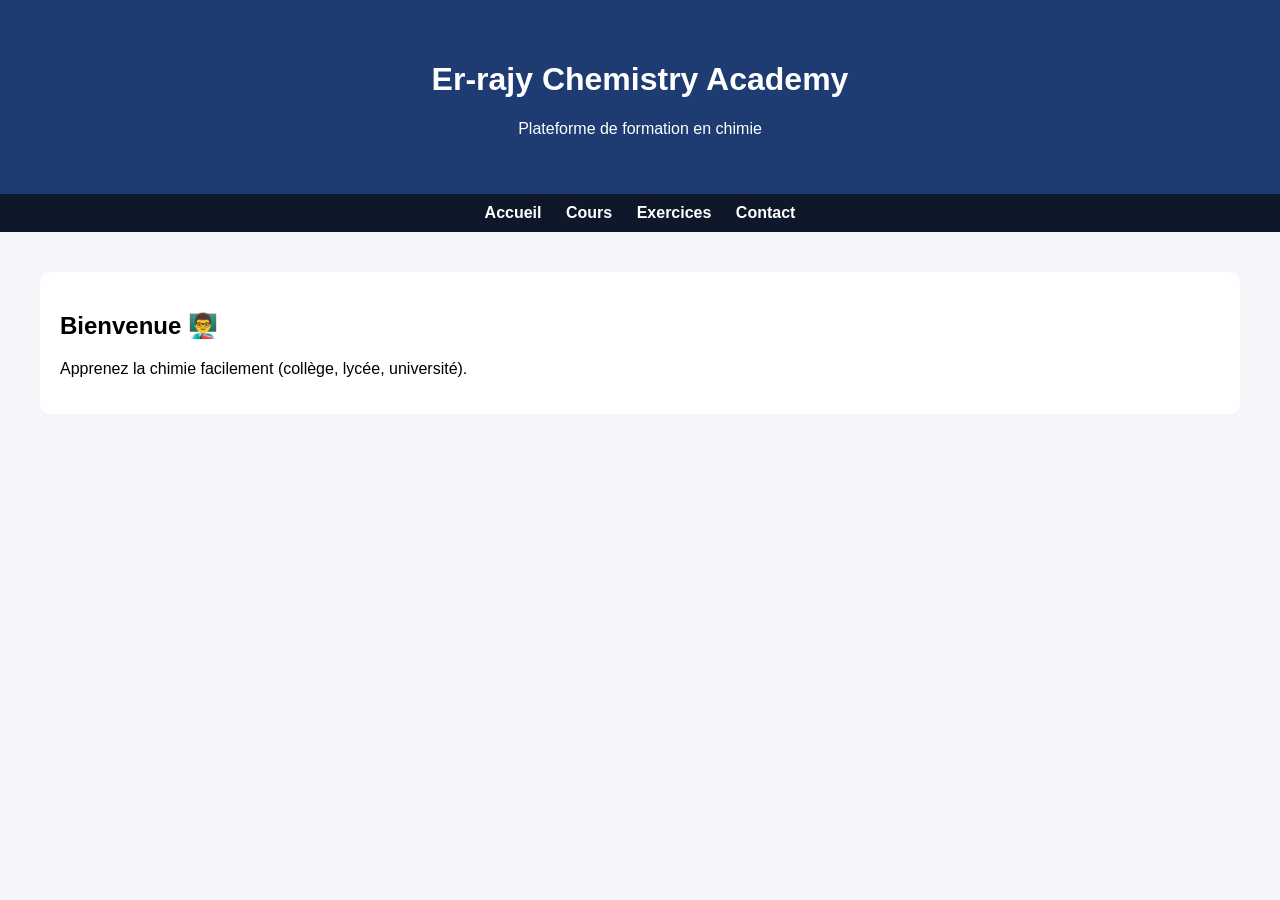
<file: index.html>
<!DOCTYPE html>
<html lang="fr">
<head>
<meta charset="UTF-8">
<title>Er-rajy Chemistry Academy</title>
<style>
body{font-family:Arial;margin:0;background:#f4f6f9}
header{background:#1e3c72;color:white;text-align:center;padding:40px}
nav{background:#0f172a;text-align:center;padding:10px}
nav a{color:white;margin:10px;text-decoration:none;font-weight:bold}
.container{padding:30px}
.card{background:white;padding:20px;margin:10px;border-radius:10px}
</style>
</head>

<body>

<header>
<h1>Er-rajy Chemistry Academy</h1>
<p>Plateforme de formation en chimie</p>
</header>

<nav>
<a href="index.html">Accueil</a>
<a href="cours.html">Cours</a>
<a href="exercices.html">Exercices</a>
<a href="contact.html">Contact</a>
</nav>

<div class="container">

<div class="card">
<h2>Bienvenue 👨‍🏫</h2>
<p>Apprenez la chimie facilement (collège, lycée, université).</p>
</div>

</div>

</body>
</html>
</file>
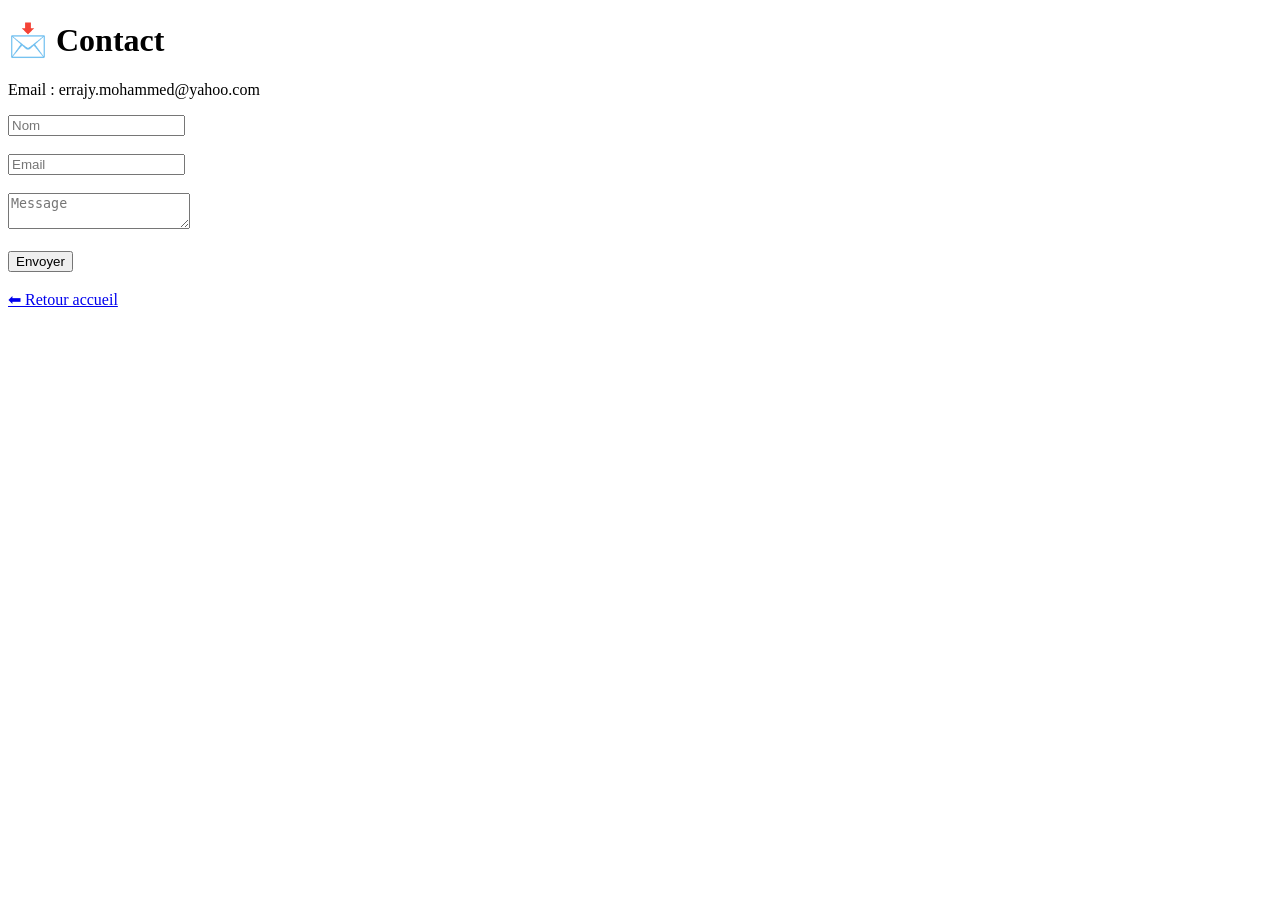
<file: Contact.html>
<!DOCTYPE html>
<html lang="fr">
<head>
<meta charset="UTF-8">
<title>Contact</title>
</head>
<body>

<h1>📩 Contact</h1>

<p>Email : errajy.mohammed@yahoo.com</p>

<form>
<input type="text" placeholder="Nom"><br><br>
<input type="email" placeholder="Email"><br><br>
<textarea placeholder="Message"></textarea><br><br>
<button>Envoyer</button>
</form>

<br>
<a href="index.html">⬅ Retour accueil</a>

</body>
</html>
</file>
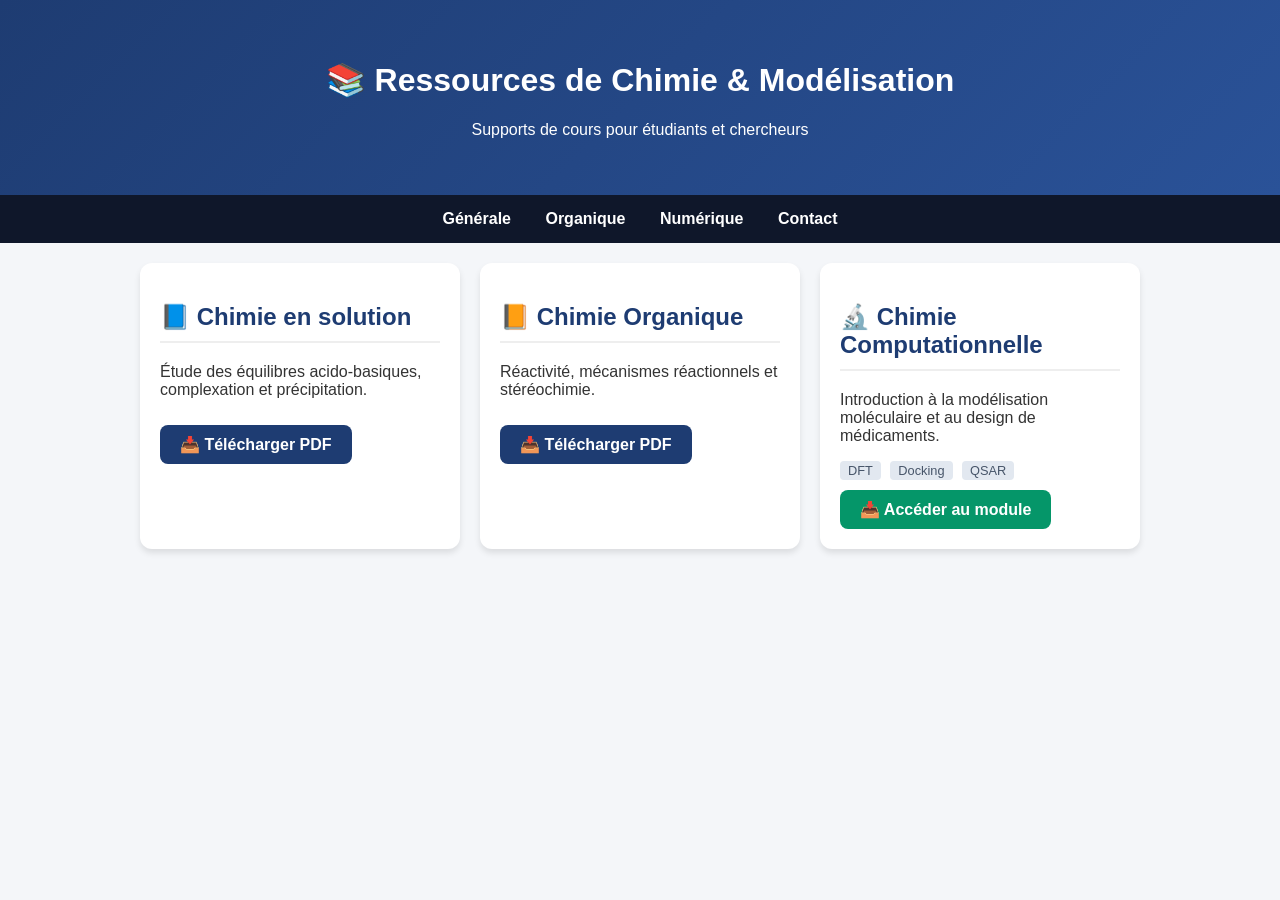
<file: cours.html>
<!DOCTYPE html>
<html lang="fr">
<head>
    <meta charset="UTF-8">
    <title>Portail de Chimie Académique</title>
    <style>
        body{font-family:'Segoe UI', Tahoma, Geneva, Verdana, sans-serif; margin:0; background:#f4f6f9; color:#333;}
        header{background: linear-gradient(135deg, #1e3c72 0%, #2a5298 100%); color:white; text-align:center; padding:40px 20px;}
        nav{background:#0f172a; text-align:center; padding:15px; position: sticky; top: 0; z-index: 1000;}
        nav a{color:white; margin:0 15px; text-decoration:none; font-weight: bold; transition: color 0.3s;}
        nav a:hover{color:#3b82f6;}
        .container{max-width: 1000px; margin: auto; padding:20px; display: grid; grid-template-columns: repeat(auto-fit, minmax(300px, 1fr)); gap: 20px;}
        .card{background:white; padding:20px; border-radius:12px; box-shadow: 0 4px 6px rgba(0,0,0,0.1); transition: transform 0.2s;}
        .card:hover{transform: translateY(-5px);}
        h2{color:#1e3c72; border-bottom: 2px solid #eee; padding-bottom: 10px;}
        .btn-pdf{display:inline-block; padding:10px 20px; background:#1e3c72; color:white; text-decoration:none; border-radius:8px; font-weight:bold; margin-top: 10px;}
        .btn-pdf:hover{background:#2a5298;}
        .tag{display:inline-block; background:#e2e8f0; padding:2px 8px; border-radius:4px; font-size: 0.8em; margin-right: 5px; color: #475569;}
    </style>
</head>
<body>

<header>
    <h1>📚 Ressources de Chimie & Modélisation</h1>
    <p>Supports de cours pour étudiants et chercheurs</p>
</header>

<nav>
    <a href="#generale">Générale</a>
    <a href="#organique">Organique</a>
    <a href="#avancee">Numérique</a>
    <a href="contact.html">Contact</a>
</nav>

<div class="container">

    <div class="card" id="generale">
        <h2>📘 Chimie en solution</h2>
        <p>Étude des équilibres acido-basiques, complexation et précipitation.</p>
        <a href="Chimie_en_solution.pdf" class="btn-pdf">📥 Télécharger PDF</a>
    </div>

    <div class="card" id="organique">
        <h2>📙 Chimie Organique</h2>
        <p>Réactivité, mécanismes réactionnels et stéréochimie.</p>
        <a href="Chimie_Organique.pdf" class="btn-pdf">📥 Télécharger PDF</a>
    </div>

    <div class="card" id="avancee">
        <h2>🔬 Chimie Computationnelle</h2>
        <p>Introduction à la modélisation moléculaire et au design de médicaments.</p>
        <div>
            <span class="tag">DFT</span>
            <span class="tag">Docking</span>
            <span class="tag">QSAR</span>
        </div>
        <a href="Cours_Chimie_Numerique.pdf" class="btn-pdf" style="background:#059669;">📥 Accéder au module</a>
    </div>

</div>

</body>
</html>
</file>
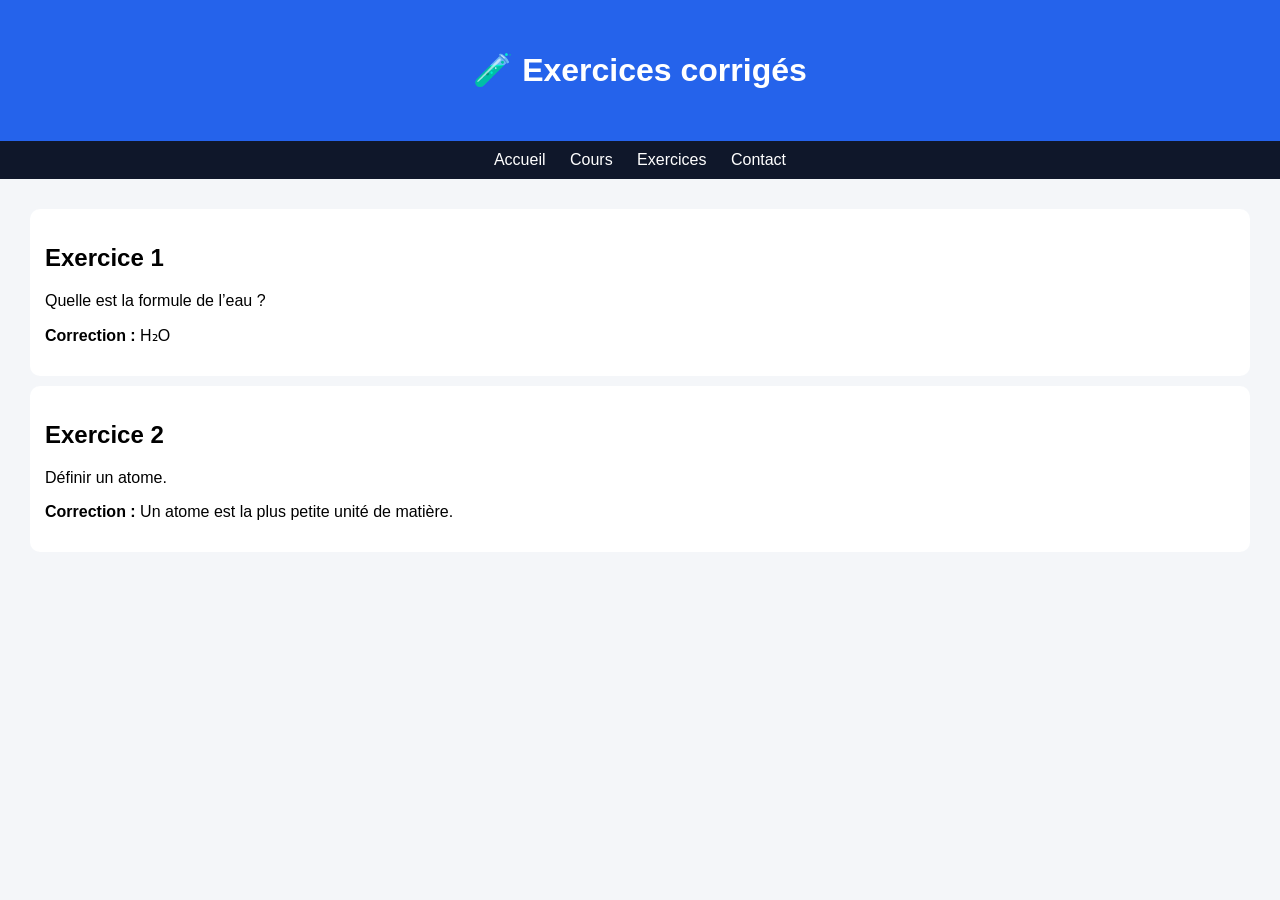
<file: Exercices.html>
<!DOCTYPE html>
<html lang="fr">
<head>
<meta charset="UTF-8">
<title>Exercices</title>
<style>
body{font-family:Arial;margin:0;background:#f4f6f9}
header{background:#2563eb;color:white;text-align:center;padding:30px}
nav{background:#0f172a;text-align:center;padding:10px}
nav a{color:white;margin:10px;text-decoration:none}
.container{padding:20px}
.card{background:white;padding:15px;margin:10px;border-radius:10px}
</style>
</head>

<body>

<header>
<h1>🧪 Exercices corrigés</h1>
</header>

<nav>
<a href="index.html">Accueil</a>
<a href="cours.html">Cours</a>
<a href="exercices.html">Exercices</a>
<a href="contact.html">Contact</a>
</nav>

<div class="container">

<div class="card">
<h2>Exercice 1</h2>
<p>Quelle est la formule de l’eau ?</p>
<p><b>Correction :</b> H₂O</p>
</div>

<div class="card">
<h2>Exercice 2</h2>
<p>Définir un atome.</p>
<p><b>Correction :</b> Un atome est la plus petite unité de matière.</p>
</div>

</div>

</body>
</html>
</file>
